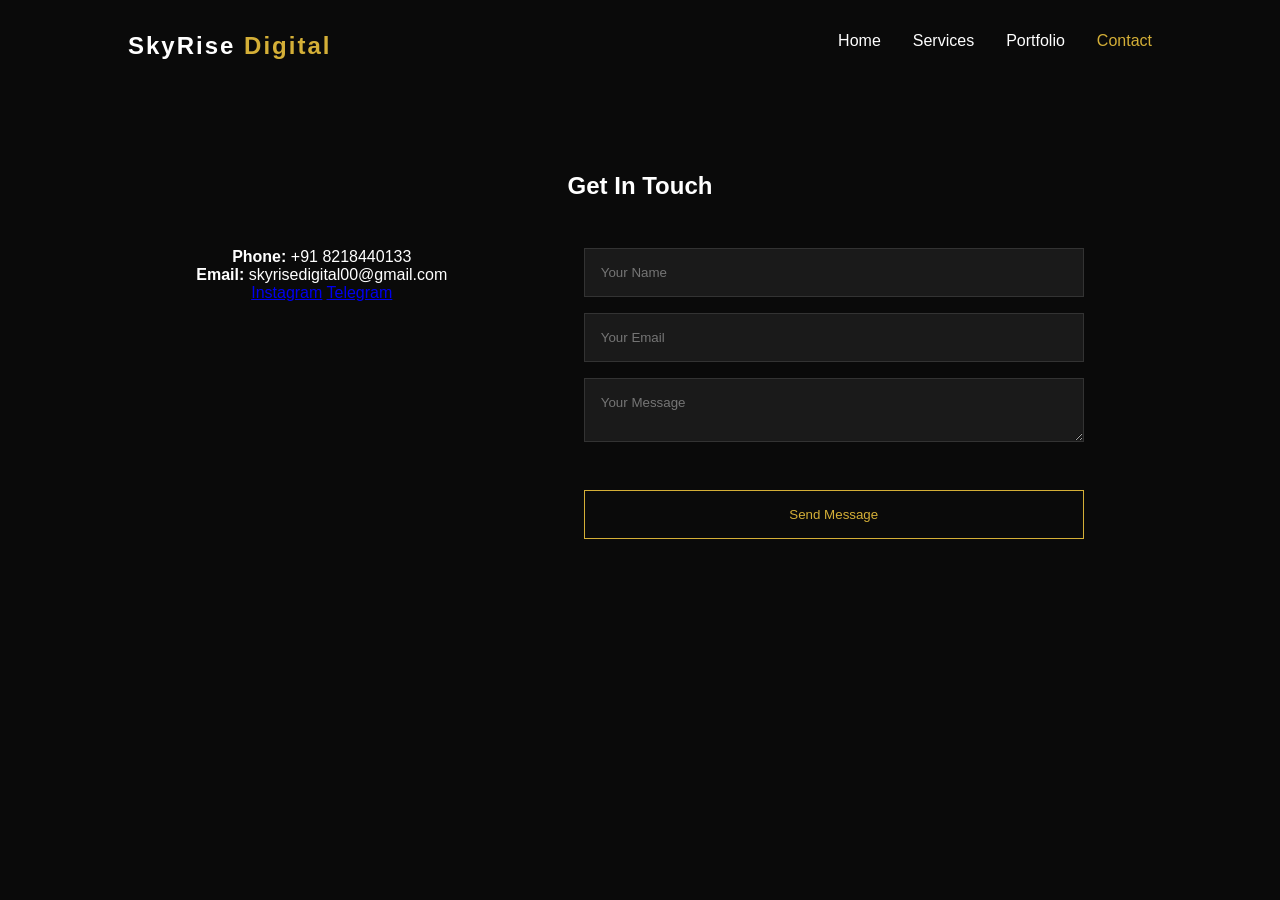
<file: contact.html>
<!DOCTYPE html>
<html lang="en">
<head>
    <meta charset="UTF-8">
    <link rel="stylesheet" href="style.css">
    <link href="https://unpkg.com/aos@2.3.1/dist/aos.css" rel="stylesheet">
    <title>Contact | SkyRise Digital</title>
</head>
<body>
    <nav>
        <div class="logo">SkyRise <span>Digital</span></div>
        <ul>
            <li><a href="index.html">Home</a></li>
            <li><a href="services.html">Services</a></li>
            <li><a href="portfolio.html">Portfolio</a></li>
            <li><a href="contact.html" class="active">Contact</a></li>
        </ul>
    </nav>

    <section class="contact-section" data-aos="fade-up">
        <h2>Get In Touch</h2>
        <div class="contact-container">
            <div class="contact-info">
                <p><strong>Phone:</strong> +91 8218440133</p>
                <p><strong>Email:</strong> skyrisedigital00@gmail.com</p>
                <div class="social-links">
                    <a href="https://www.instagram.com/skyrisedigital?igsh=MXNiczdjZnQ0bTM1ag==">Instagram</a>
                    <a href="https://t.me/skyrisedigital">Telegram</a>
                </div>
            </div>
            <form class="contact-form">
                <input type="text" placeholder="Your Name" required>
                <input type="email" placeholder="Your Email" required>
                <textarea placeholder="Your Message"></textarea>
                <button type="submit" class="btn-gold">Send Message</button>
            </form>
        </div>
    </section>

    <script src="https://unpkg.com/aos@2.3.1/dist/aos.js"></script>
    <script src="script.js"></script>
</body>
</html>
</file>
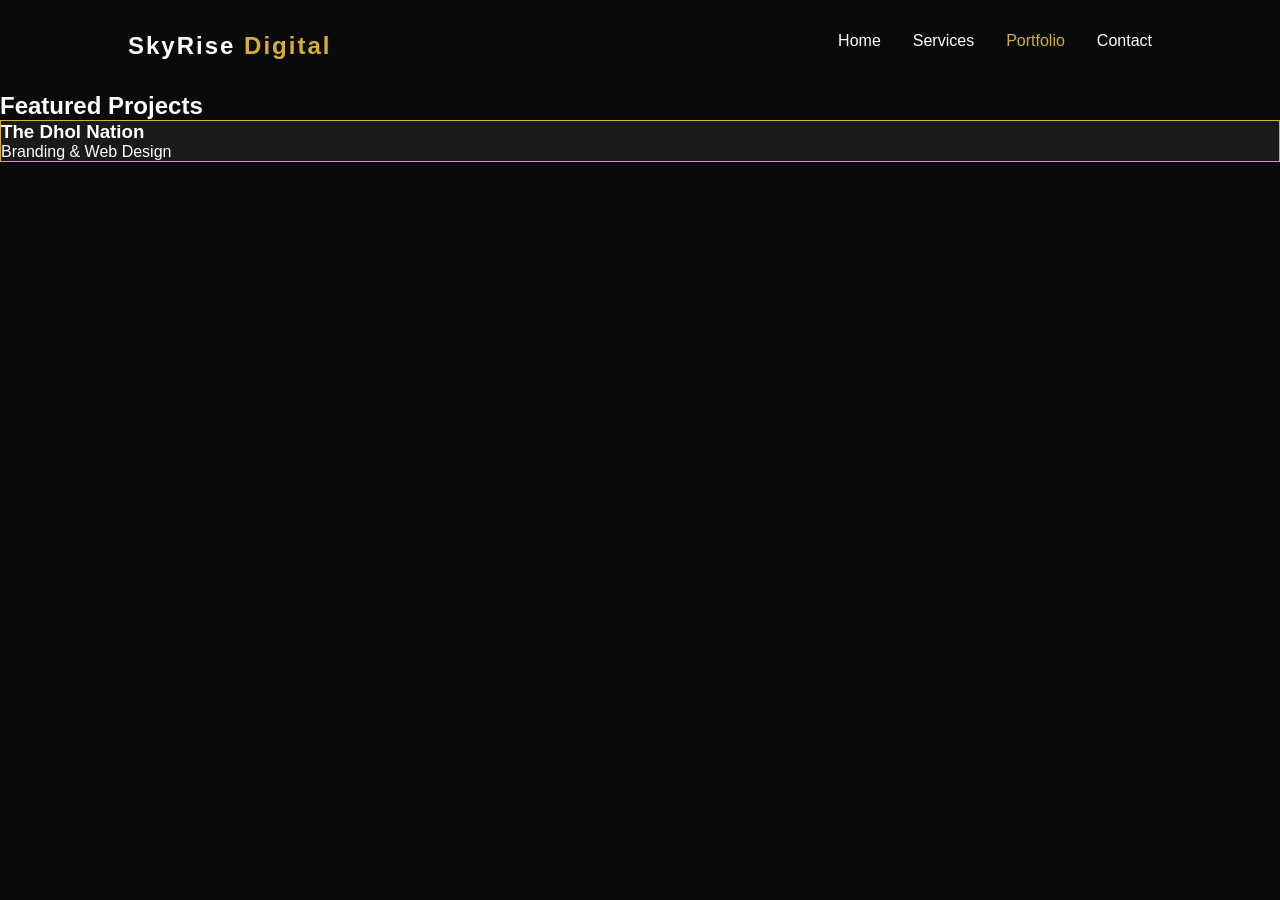
<file: portfolio.html>
<!DOCTYPE html>
<html lang="en">
<head>
    <meta charset="UTF-8">
    <link rel="stylesheet" href="style.css">
    <link href="https://unpkg.com/aos@2.3.1/dist/aos.css" rel="stylesheet">
    <title>Portfolio | SkyRise Digital</title>
</head>
<body>
    <nav>
        <div class="logo">SkyRise <span>Digital</span></div>
        <ul>
            <li><a href="index.html">Home</a></li>
            <li><a href="services.html">Services</a></li>
            <li><a href="portfolio.html" class="active">Portfolio</a></li>
            <li><a href="contact.html">Contact</a></li>
        </ul>
    </nav>

    <section class="portfolio">
        <h2 data-aos="fade-down">Featured Projects</h2>
        <div class="gallery">
            <div class="project-box" data-aos="zoom-in" style="background: #1a1a1a; border: 1px solid #d4af37;">
                <h3>The Dhol Nation</h3>
                <p>Branding & Web Design</p>
            </div>
            </div>
    </section>

    <script src="https://unpkg.com/aos@2.3.1/dist/aos.js"></script>
    <script src="script.js"></script>
</body>
</html>
</file>
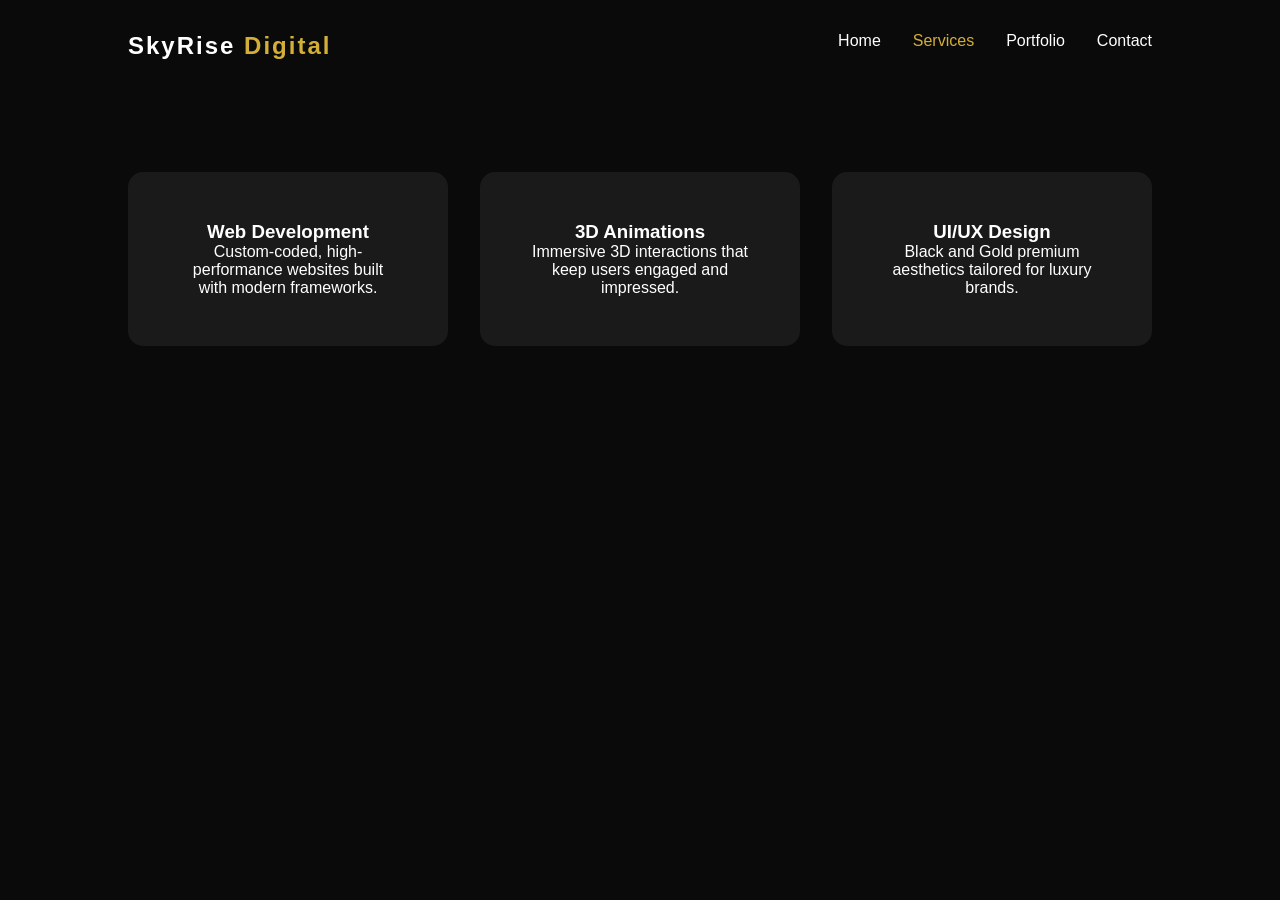
<file: services.html>
<!DOCTYPE html>
<html lang="en">
<head>
    <meta charset="UTF-8">
    <link rel="stylesheet" href="style.css">
    <link href="https://unpkg.com/aos@2.3.1/dist/aos.css" rel="stylesheet">
    <title>Services | SkyRise Digital</title>
</head>
<body>
    <nav>
        <div class="logo">SkyRise <span>Digital</span></div>
        <ul>
            <li><a href="index.html">Home</a></li>
            <li><a href="services.html" class="active">Services</a></li>
            <li><a href="portfolio.html">Portfolio</a></li>
            <li><a href="contact.html">Contact</a></li>
        </ul>
    </nav>

    <section class="services-grid">
        <div class="service-card" data-aos="flip-left">
            <i class="fas fa-code"></i>
            <h3>Web Development</h3>
            <p>Custom-coded, high-performance websites built with modern frameworks.</p>
        </div>
        <div class="service-card" data-aos="flip-up">
            <i class="fas fa-cube"></i>
            <h3>3D Animations</h3>
            <p>Immersive 3D interactions that keep users engaged and impressed.</p>
        </div>
        <div class="service-card" data-aos="flip-right">
            <i class="fas fa-paint-brush"></i>
            <h3>UI/UX Design</h3>
            <p>Black and Gold premium aesthetics tailored for luxury brands.</p>
        </div>
    </section>

    <script src="https://unpkg.com/aos@2.3.1/dist/aos.js"></script>
    <script src="script.js"></script>
</body>
</html>
</file>
<file: style.css>
:root {
    --black: #0a0a0a;
    --dark-grey: #1a1a1a;
    --gold: #d4af37;
    --white: #ffffff;
}

* {
    margin: 0;
    padding: 0;
    box-sizing: border-box;
    font-family: 'Segoe UI', sans-serif;
}

body {
    background-color: var(--black);
    color: var(--white);
    overflow-x: hidden;
}

nav {
    display: flex;
    justify-content: space-between;
    padding: 2rem 10%;
    background: rgba(10, 10, 10, 0.95);
    position: sticky;
    top: 0;
    z-index: 1000;
}

.logo {
    font-size: 1.5rem;
    font-weight: bold;
    letter-spacing: 2px;
}

.logo span { color: var(--gold); }

nav ul { display: flex; list-style: none; }
nav ul li a {
    color: var(--white);
    text-decoration: none;
    margin-left: 2rem;
    transition: 0.3s;
}

nav ul li a:hover, .active { color: var(--gold); }

.hero {
    height: 90vh;
    display: flex;
    align-items: center;
    justify-content: center;
    text-align: center;
    background: radial-gradient(circle, #1a1a1a 0%, #0a0a0a 100%);
}

.gold-text { color: var(--gold); }

.btn-gold {
    display: inline-block;
    padding: 1rem 2rem;
    border: 1px solid var(--gold);
    color: var(--gold);
    text-decoration: none;
    margin-top: 2rem;
    transition: 0.4s;
    background: transparent;
}

.btn-gold:hover {
    background: var(--gold);
    color: var(--black);
    box-shadow: 0 0 20px var(--gold);
}

.services-grid {
    display: grid;
    grid-template-columns: repeat(auto-fit, minmax(250px, 1fr));
    gap: 2rem;
    padding: 5rem 10%;
}

.service-card {
    background: var(--dark-grey);
    padding: 3rem;
    border-radius: 15px;
    text-align: center;
    transition: transform 0.5s;
    border: 1px solid transparent;
}

.service-card:hover {
    transform: translateY(-10px) rotateY(10deg);
    border-color: var(--gold);
}

.contact-section { padding: 5rem 10%; text-align: center; }
.contact-container {
    display: flex;
    justify-content: space-around;
    margin-top: 3rem;
    flex-wrap: wrap;
}

.contact-form {
    display: flex;
    flex-direction: column;
    width: 100%;
    max-width: 500px;
}

input, textarea {
    background: var(--dark-grey);
    border: 1px solid #333;
    padding: 1rem;
    margin-bottom: 1rem;
    color: white;
}
</file>
